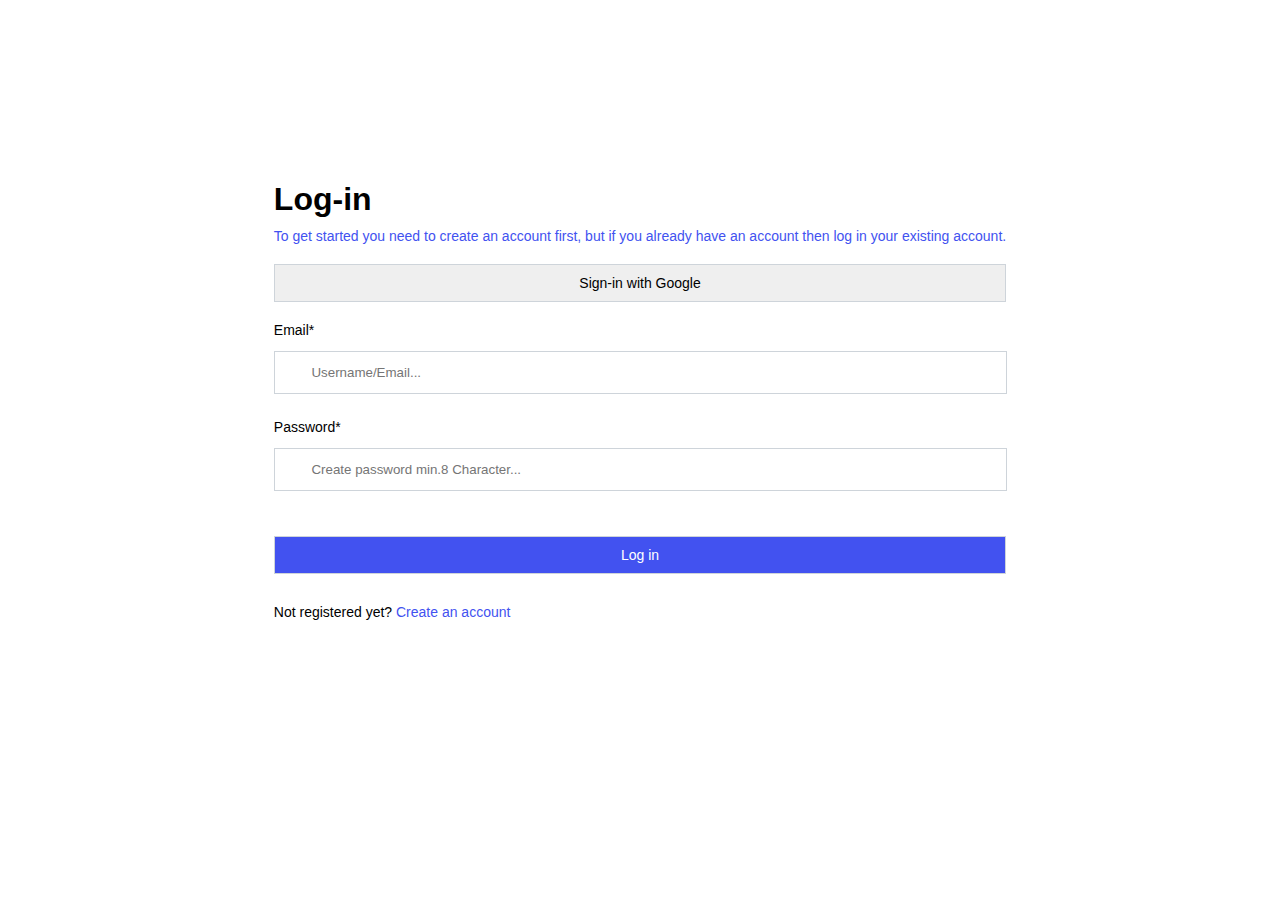
<file: log-in.html>
<?php
session_start();
$error_message = "";
if(isset($_SESSION['loggedin']))
{
    Header('Location: welcome.php');
}

if($_SERVER['REQUEST_METHOD'] == "POST")
{
    if($_POST['username'] == 'admin' && $_POST['password'] == 'admin')
    {
        $_SESSION['loggedin'] = true;
        $_SESSION['username'] = $_POST['username'];
        Header('Location: welcome.php');
    }
    else
    {
        $error_message = "User Not Found!";
    }
}
?>
<!DOCTYPE html>
<html lang="en">
	<head>
		<meta charset="UTF-8" />
		<meta http-equiv="X-UA-Compatible" content="IE=edge" />
		<meta name="viewport" content="width=device-width, initial-scale=1.0" />
		<link rel="stylesheet" href="css/log-in.css" />
		<title>Basic Auth</title>
	</head>
	<body>
		<section class="log-in-section">
			<form action="php_includes/log-in.inc.php" method="post">
				<div class="log-in-form">
					<h1>Log-in</h1>
					<p class="des"
						>To get started you need to create an account first, but if you
						already have an account then log in your existing account.</p
					>
					<button>Sign-in with Google</button>
					<div class="log-in-place">
						<p>Email*</p>
						<input type="text" name="name" placeholder="Username/Email..." />
						<p>Password*</p>
						<input
							type="password"
							name="pwd"
							placeholder="Create password min.8 Character..." />
					</div>
					<button type="submit" name="submit" class="log-in-button"
						>Log in</button
					>
					<p class="not-registered-yet"
						>Not registered yet? <a href="sign-up.php">Create an account</a></p
					>
					<div>
						<span style="color: red"><?= $error_message; ?></span>
					</div>
				</div>
			</form>
		</section>
	</body>
</html>
</file>
<file: css/log-in.css>
* {
	margin: 0;
	padding: 0;
	font-family: 'Roboto', sans-serif;
}
:root {
	--main-color: #090528;
	--light-blue: #4252f0;
	--title-color: #012970;
	--text-color: #333333;
	--small-text: 14px;
	--description: 16px;
}

.log-in-section {
	display: flex;
	align-items: center;
	justify-content: center;
	height: 800px;
}

.log-in-form {
	width: auto;
	height: auto;
}

.des {
	font-size: var(--description);
	color: var(--light-blue);
}

.log-in-form p {
	font-size: var(--description);
	margin-top: 10px;
	font-weight: 500;
}

.log-in-form button {
	font-size: var(--small-text);
	padding: 10px 5%;
	border: 1px solid #ced4da;
	width: 100%;
	margin-top: 20px;
}

.log-in-place {
	margin: 20px 0;
}

.log-in-place p {
	font-size: 14px;
	font-weight: 500;
	margin-top: 20px;
	padding-bottom: 8px;
}

.log-in-place input {
	border: 1px solid #ced4da;
	/* border-radius: 20px; note:only if you want smooth border */
	padding: 13px;
	padding-left: 5%;
	margin: 5px 0 5px 0;
	width: 93%;
	outline-color: #4252f0;
}

.log-in-form p {
	font-size: var(--small-text);
}

.not-registered-yet a {
	font-size: var(--small-text);
	color: var(--light-blue);
	text-decoration: none;
}

.log-in-button {
	background-color: var(--light-blue);
	color: white;
	margin: 20px 0;
}

.log-in-two {
	display: flex;
	justify-content: space-between;
	gap: 1rem;
	margin-top: 5px 0;
}

.log-in-two p {
	font-size: var(--small-text);
	font-weight: 500;
}

.password {
	color: var(--light-blue);
}
</file>
